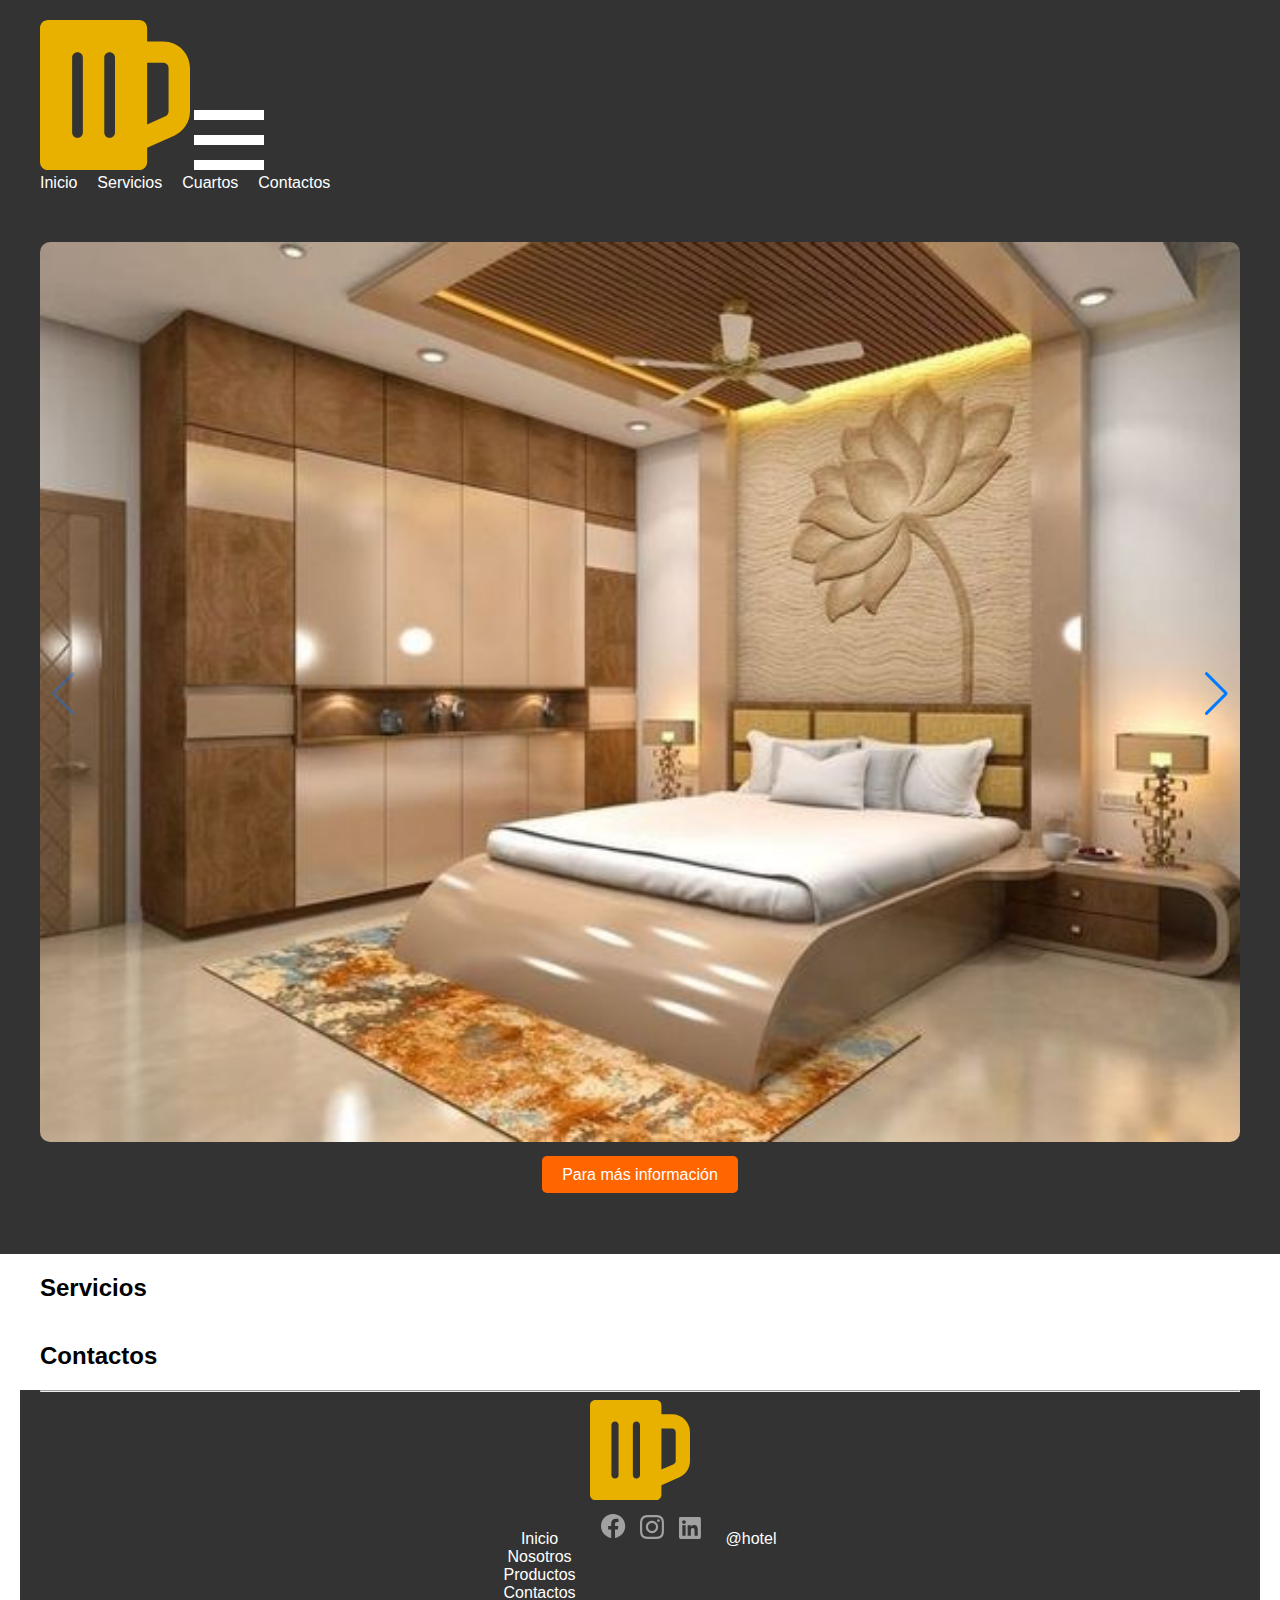
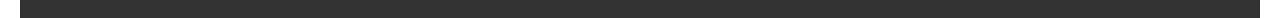
<file: web/index.html>
<!DOCTYPE html>
<html lang="en">
<head>
  <meta charset="UTF-8">
  <meta http-equiv="X-UA-Compatible" content="IE=edge">
  <meta name="viewport" content="width=device-width, initial-scale=1.0">
  <title>Hotel</title>
  <link rel="stylesheet" href="https://cdn.jsdelivr.net/npm/swiper/swiper-bundle.min.css" />
  <link rel="stylesheet" href="gio.css">
</head>
<body>
  <header>
    <div class="menu container">
      <a href="#" class="logo"><img src="images/logo.svg" alt="Logo"></a>
      <input type="checkbox" id="menu" />
      <label for="menu"><img src="images/menu.png" class="menu-icono" alt="Menú"></label>
      <nav class="navbar">
        <ul>
          <li><a href="#inicio">Inicio</a></li>
          <li><a href="#servicios">Servicios</a></li>
          <li><a href="#cuartos">Cuartos</a></li>
          <li><a href="#contactos">Contactos</a></li>
        </ul>
      </nav>
    </div>
    <div id="inicio" class="header-content container">
      <div class="swiper mySwiper-1">
        <div class="swiper-wrapper">
          <div class="swiper-slide"><img class="slider" src="images/slider1.jpg" alt="Slide 1"></div>
          <div class="swiper-slide"><img class="slider" src="images/slider2.jpg" alt="Slide 2"></div>
          <div class="swiper-slide"><img class="slider" src="images/slider3.jpg" alt="Slide 3"></div>
        </div>
        <div class="swiper-button-next"></div>
        <div class="swiper-button-prev"></div>
        <div class="swiper-pagination"></div>
      </div>
      <a href="#" class="enlace">Para más información</a>
    </div>
  </header>

  <section id="servicios" class="servicios">
    <div class="container">
      <h2>Servicios</h2>
      <!-- Contenido de servicios -->
    </div>
  </section>

  <section id="cuartos" class="habitaciones">
    <div class="swiper mySwiper-2 container">
      <div class="swiper-wrapper">
        <!-- Aquí van las habitaciones como en tu código actual -->
      </div>
      <div class="swiper-button-next"></div>
      <div class="swiper-button-prev"></div>
    </div>
  </section>

  <section id="contactos" class="contactos">
    <div class="container">
      <h2>Contactos</h2>
      <!-- Contenido de contactos -->
    </div>
  </section>

  <footer class="footer container">
    <hr>
    <div class="footer-txt">
      <img src="images/logo.svg" alt="Logo">
      <div class="links">
        <ul>
          <li><a href="#inicio">Inicio</a></li>
          <li><a href="#nosotros">Nosotros</a></li>
          <li><a href="#productos">Productos</a></li>
          <li><a href="#contactos">Contactos</a></li>
        </ul>
        <div class="socials">
          <img src="images/s1.svg" alt="Social 1">
          <img src="images/s2.svg" alt="Social 2">
          <img src="images/s3.svg" alt="Social 3">
        </div>
        <p>@hotel</p>
      </div>
    </div>
  </footer>
  <script src="https://cdn.jsdelivr.net/npm/swiper/swiper-bundle.min.js"></script>
  <script src="gio.js"></script>
</body>
</html>
</file>
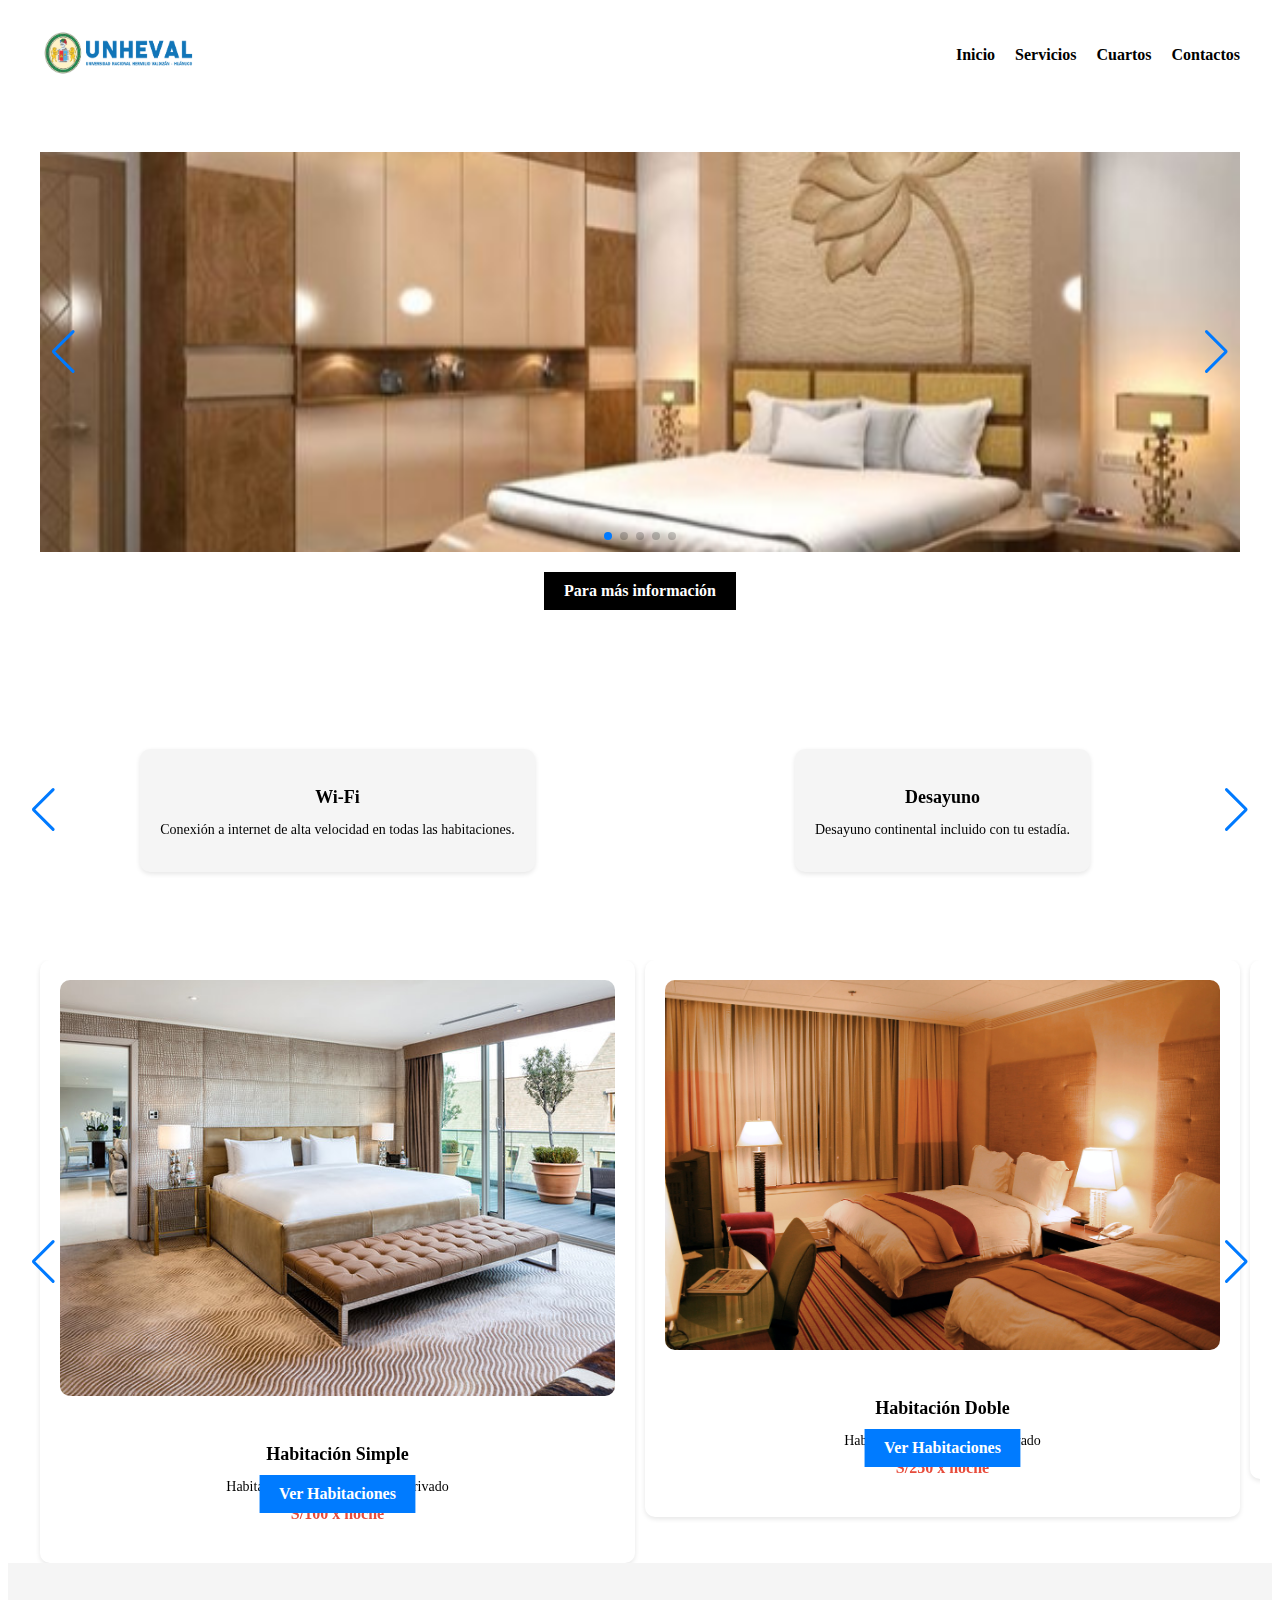
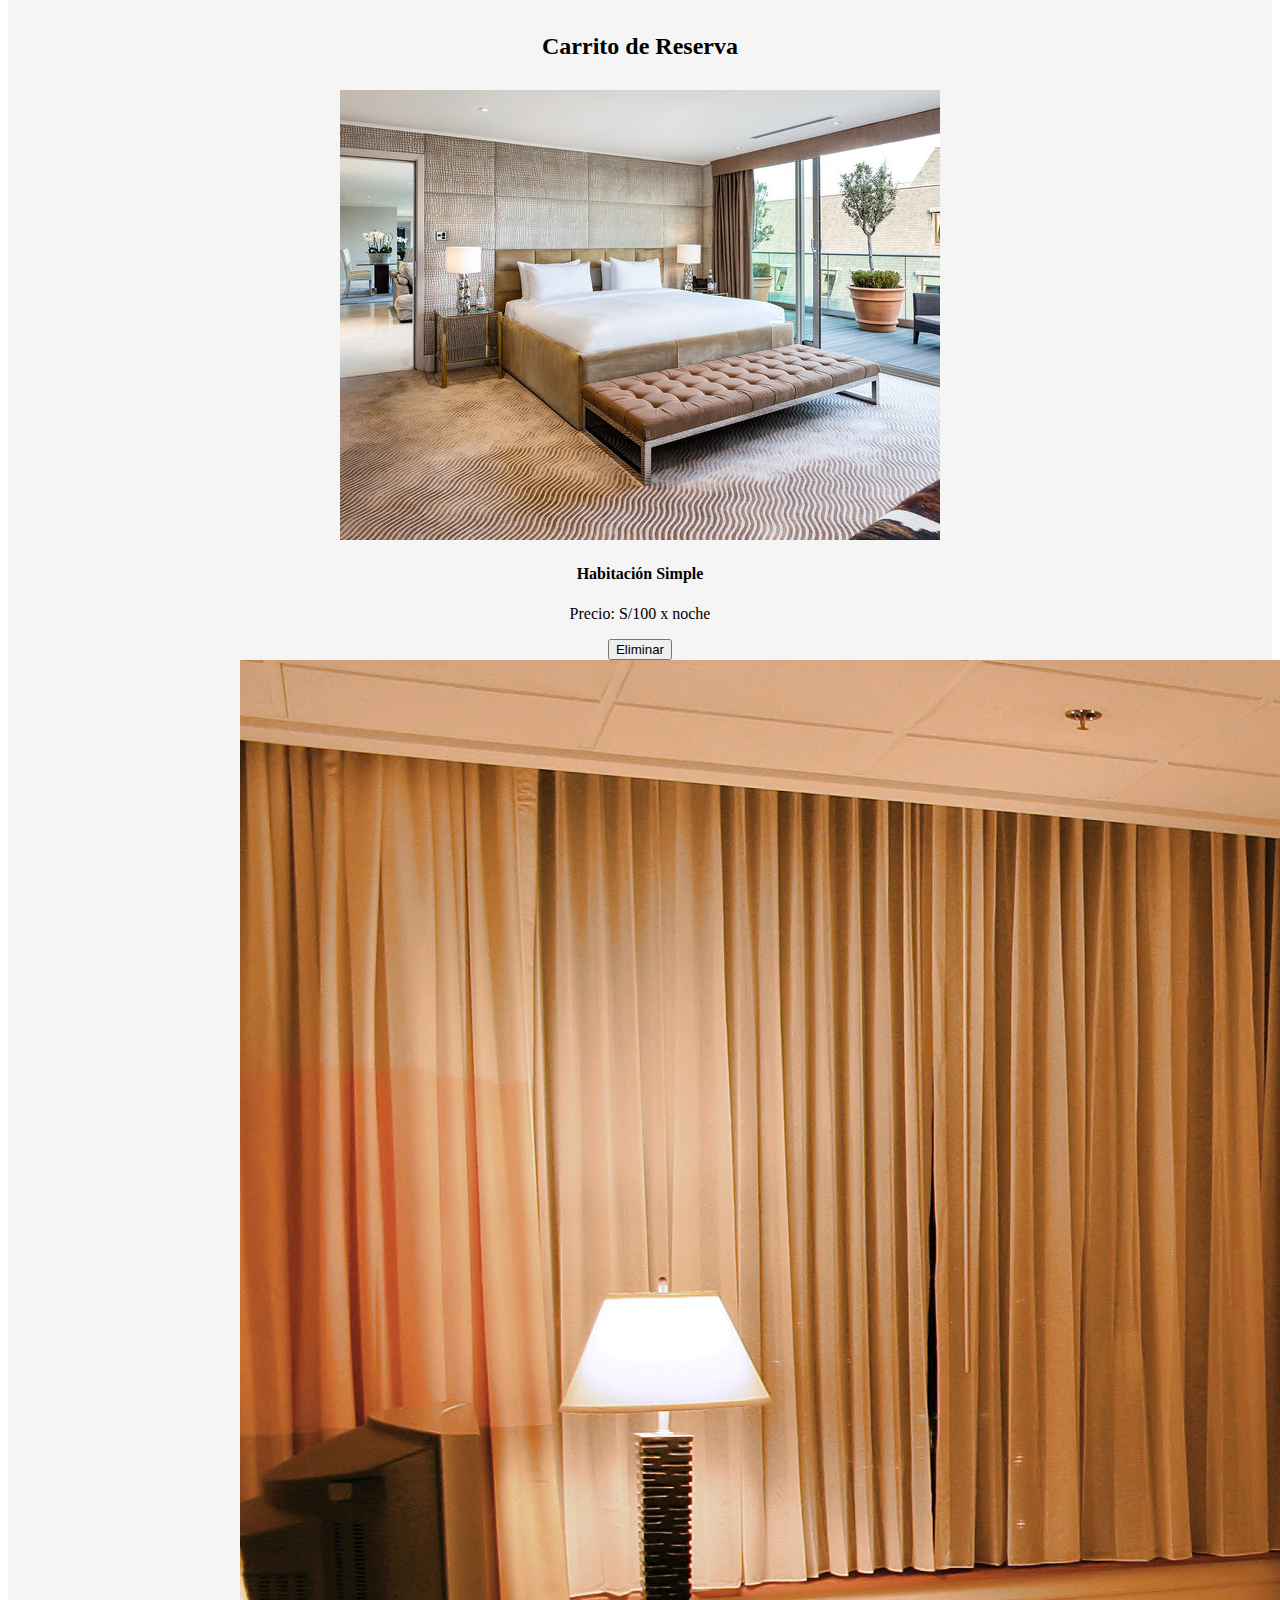
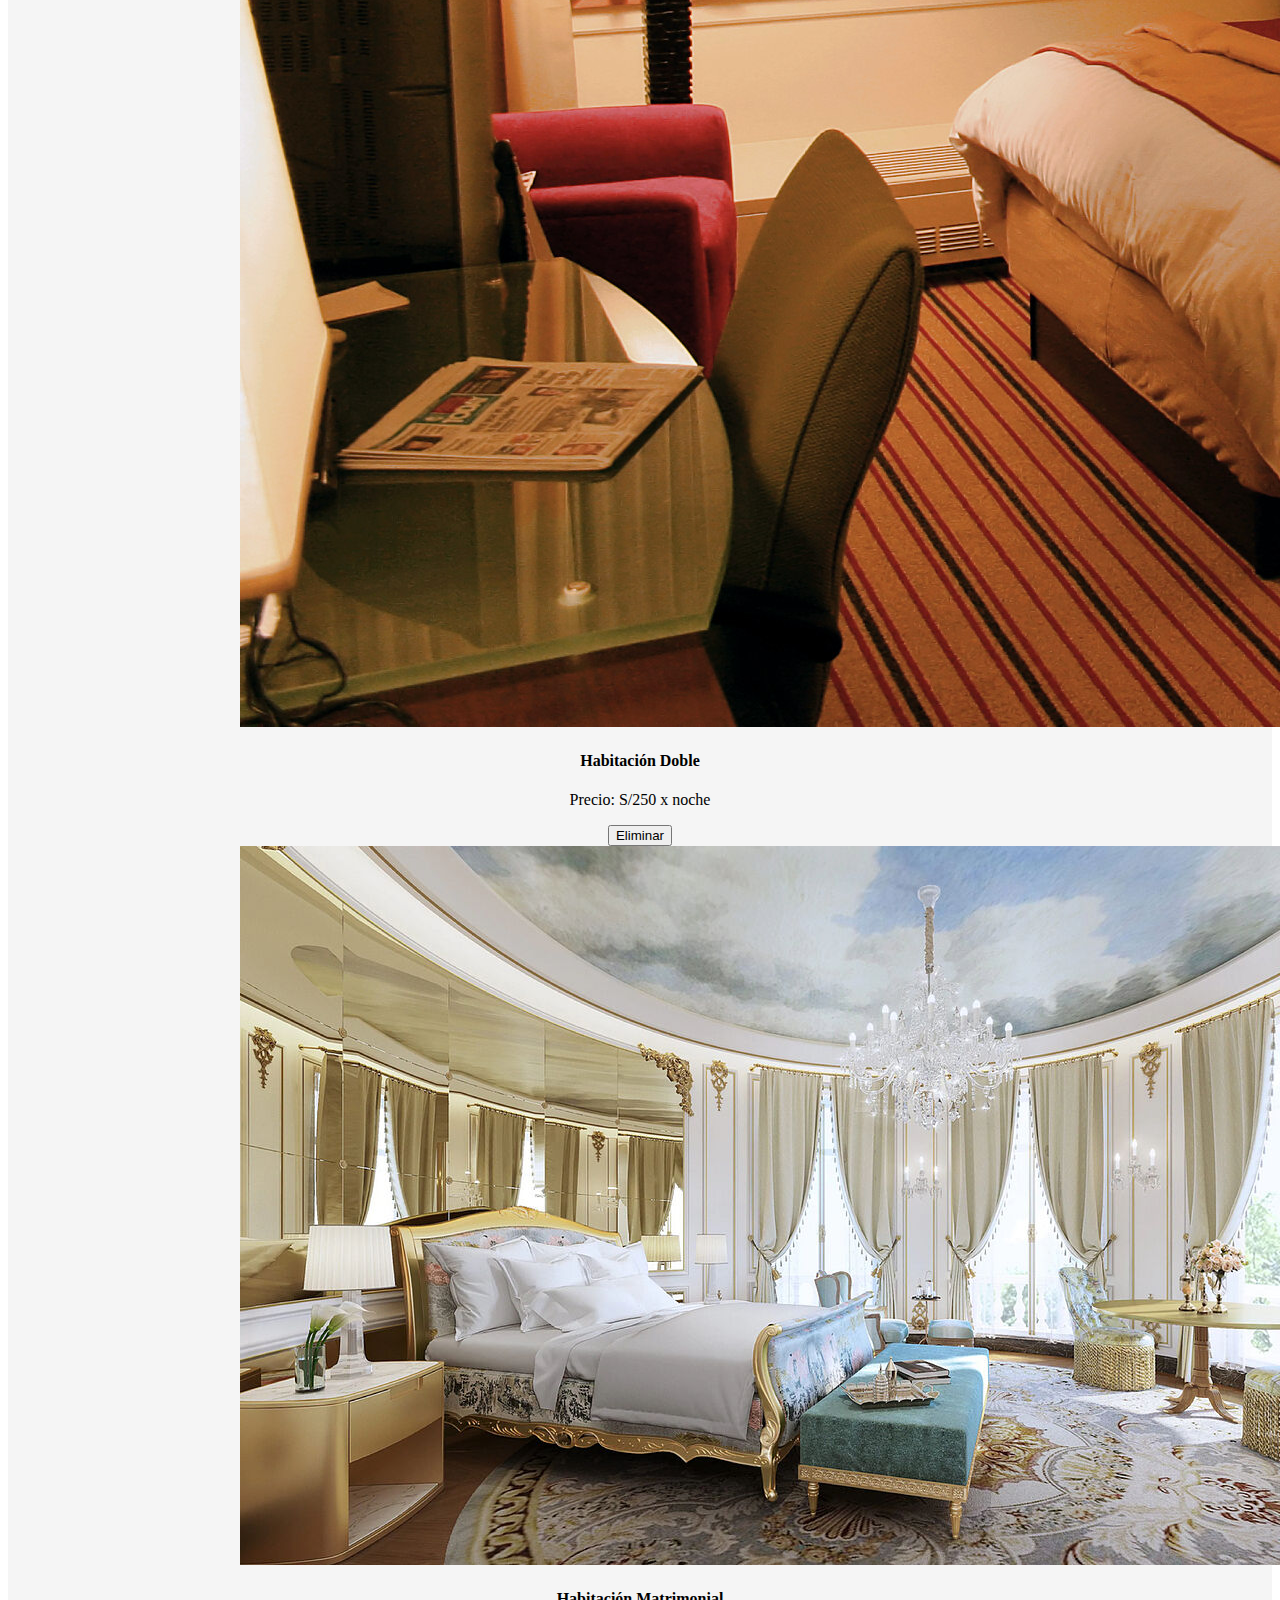
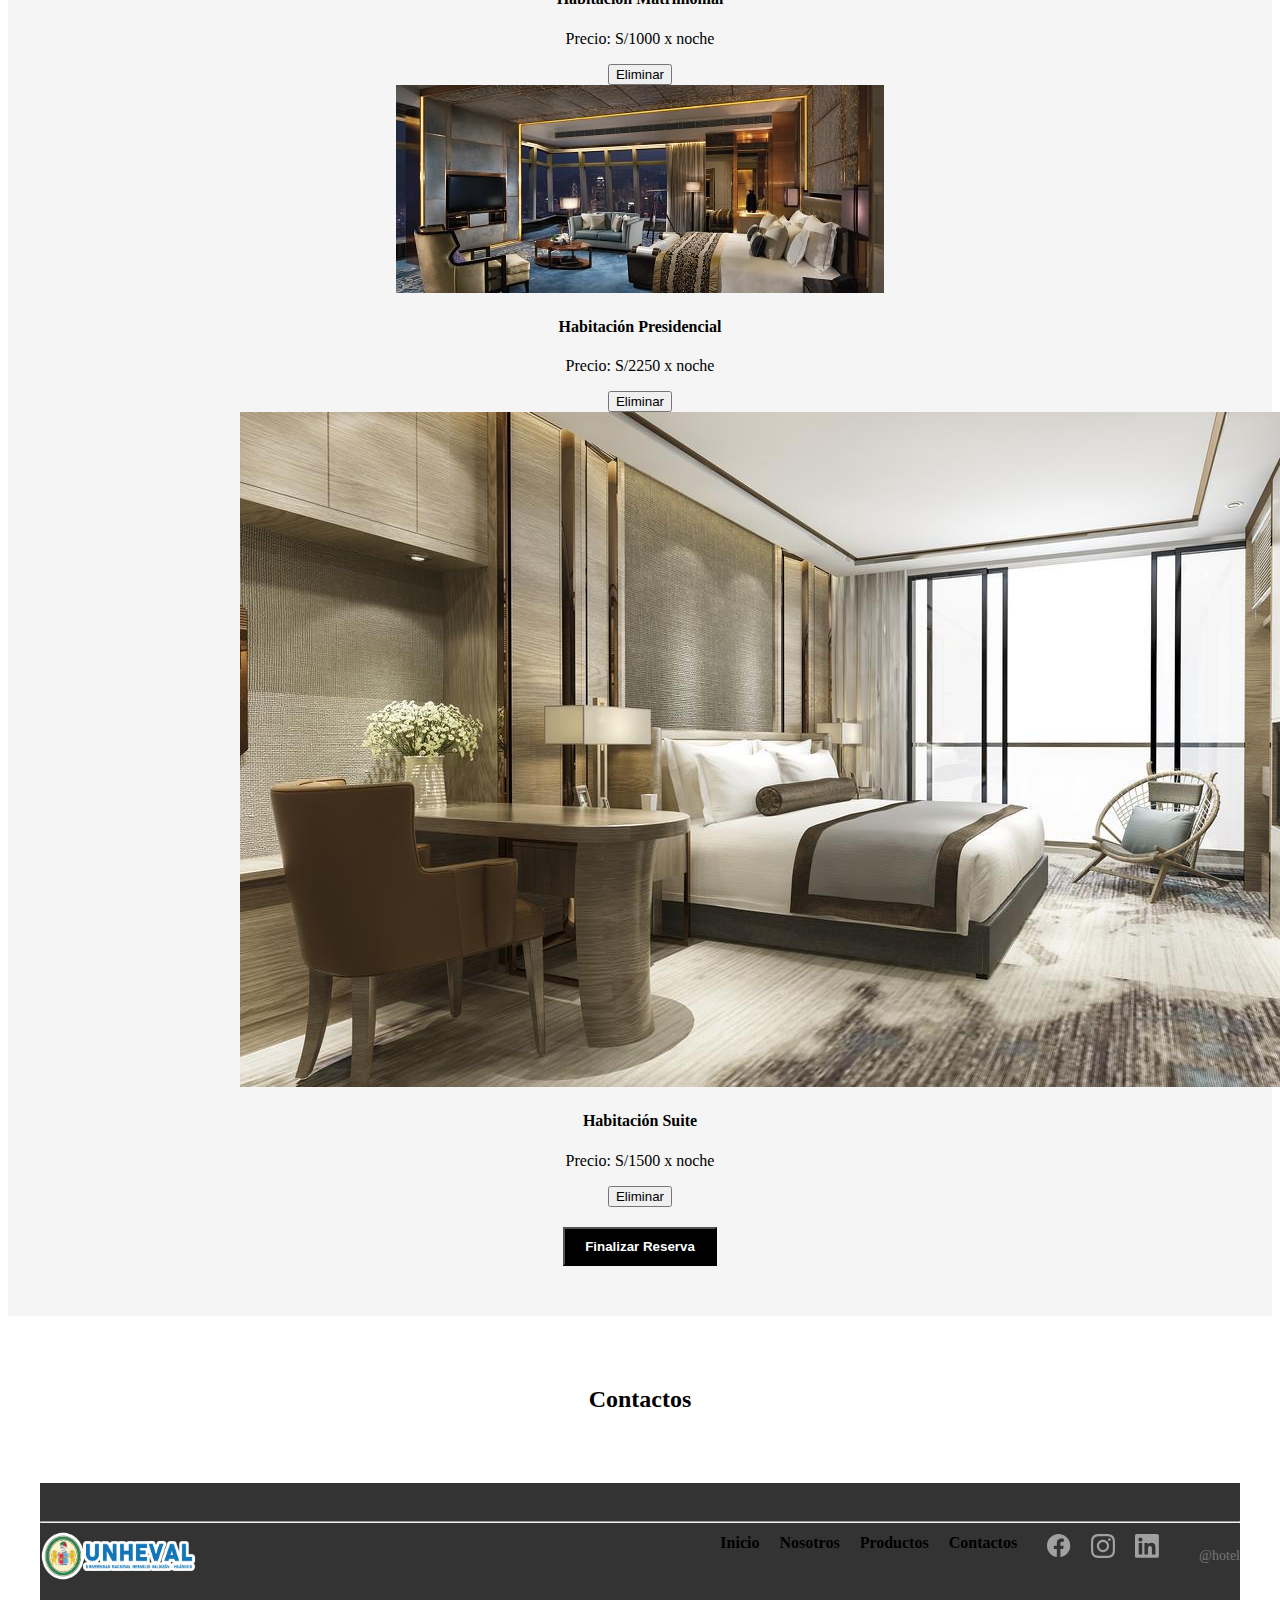
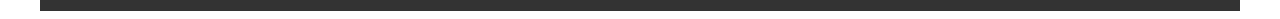
<file: gio.html>
<!DOCTYPE html>
<html lang="en">
<head>
  <meta charset="UTF-8">
  <meta http-equiv="X-UA-Compatible" content="IE=edge">
  <meta name="viewport" content="width=device-width, initial-scale=1.0">
  <title>Hotel</title>
  <link rel="stylesheet" href="https://cdn.jsdelivr.net/npm/swiper/swiper-bundle.min.css" />
  <link rel="stylesheet" href="gio.css">
</head>
<body>
  <header>
    <div class="menu container">
      <a href="#" class="logo"><img src="images/logo.png" alt="Logo"></a>
      <input type="checkbox" id="menu" />
      <label for="menu"><img src="images/menu.png" class="menu-icono" alt="Menú"></label>
      <nav class="navbar">
        <ul>
          <li><a href="#inicio">Inicio</a></li>
          <li><a href="#servicios">Servicios</a></li>
          <li><a href="#cuartos">Cuartos</a></li>
          <li><a href="#contactos">Contactos</a></li>
        </ul>
      </nav>
    </div>
    <div id="inicio" class="header-content container">
      <div class="swiper mySwiper-1">
        <div class="swiper-wrapper">
          <div class="swiper-slide"><img class="slider" src="images/slider1.jpg" alt="Slide 1"></div>
          <div class="swiper-slide"><img class="slider" src="images/slider2.jpg" alt="Slide 2"></div>
          <div class="swiper-slide"><img class="slider" src="images/slider3.jpg" alt="Slide 3"></div>
        </div>
        <div class="swiper-button-next"></div>
        <div class="swiper-button-prev"></div>
        <div class="swiper-pagination"></div>
      </div>
      <a href="#" class="enlace">Para más información</a>
    </div>
  </header>

  <section id="servicios" class="servicios">
    <div class="swiper mySwiper-2 container">
      <div class="swiper-wrapper">
        <div class="swiper-slide">
          <div class="service">
            <h3>Wi-Fi</h3>
            <p>Conexión a internet de alta velocidad en todas las habitaciones.</p>
          </div>
        </div>
        <div class="swiper-slide">
          <div class="service">
            <h3>Desayuno</h3>
            <p>Desayuno continental incluido con tu estadía.</p>
          </div>
        </div>
        <div class="swiper-slide">
          <div class="service">
            <h3>Limpieza</h3>
            <p>Servicio de limpieza diario para tu comodidad.</p>
          </div>
        </div>
        <div class="swiper-slide">
          <div class="service">
            <h3>Recepción 24/7</h3>
            <p>Recepción abierta las 24 horas del día para tu conveniencia.</p>
          </div>
        </div>
      </div>
      <div class="swiper-button-next"></div>
      <div class="swiper-button-prev"></div>
    </div>
  </section>

  <section id="cuartos" class="habitaciones">
    <div class="swiper mySwiper-3 container">
      <div class="swiper-wrapper">
        <div class="swiper-slide">
          <div class="product">
            <img src="images/b1.png" alt="Habitación Simple">
            <div class="product-txt">
              <h4>Habitación Simple</h4>
              <p>Habitación individual con baño privado</p>
              <span class="price">S/100 x noche</span>
              <a href="simple.html" class="btn-ver">Ver Habitaciones</a>
            </div>
          </div>
        </div>
        <div class="swiper-slide">
          <div class="product">
            <img src="images/b2.jpg" alt="Habitación Doble">
            <div class="product-txt">
              <h4>Habitación Doble</h4>
              <p>Habitación doble con baño privado</p>
              <span class="price">S/250 x noche</span>
              <a href="doble.html" class="btn-ver">Ver Habitaciones</a>
            </div>
          </div>
        </div>
        <div class="swiper-slide">
          <div class="product">
            <img src="images/b3.jpg" alt="Habitación Matrimonial">
            <div class="product-txt">
              <h4>Habitación Matrimonial</h4>
              <p>Habitación con jacuzzi</p>
              <span class="price">S/1000 x noche</span>
              <a href="matrimonial.html" class="btn-ver">Ver Habitaciones</a>
            </div>
          </div>
        </div>
        <div class="swiper-slide">
          <div class="product">
            <img src="images/b4.jpg" alt="Habitación Presidencial">
            <div class="product-txt">
              <h4>Habitación Presidencial</h4>
              <p>Habitación lujosa</p>
              <span class="price">S/2250 x noche</span>
              <a href="presidencial.html" class="btn-ver">Ver Habitaciones</a>
            </div>
          </div>
        </div>
        <div class="swiper-slide">
          <div class="product">
            <img src="images/b5.jpg" alt="Habitación Suite">
            <div class="product-txt">
              <h4>Habitación Suite</h4>
              <p>Habitación individual con jacuzzi</p>
              <span class="price">S/1500 x noche</span>
              <a href="suite.html" class="btn-ver">Ver Habitaciones</a>
            </div>
          </div>
        </div>
      </div>
      <div class="swiper-button-next"></div>
      <div class="swiper-button-prev"></div>
    </div>
  </section>

  <section id="carrito" class="carrito">
    <div class="container">
      <h2>Carrito de Reserva</h2>
      <div id="carrito-items"></div>
      <button id="finalizar-reserva" class="btn-reservar">Finalizar Reserva</button>
    </div>
  </section>

  <section id="contactos" class="contactos">
    <div class="container">
      <h2>Contactos</h2>
    </div>
  </section>

  <footer class="footer container">
    <hr>
    <div class="footer-txt">
      <img src="images/logo.png" alt="Logo">
      <div class="links">
        <ul>
          <li><a href="#inicio">Inicio</a></li>
          <li><a href="#nosotros">Nosotros</a></li>
          <li><a href="#productos">Productos</a></li>
          <li><a href="#contactos">Contactos</a></li>
        </ul>
        <div class="socials">
          <img src="images/s1.svg" alt="Social 1">
          <img src="images/s2.svg" alt="Social 2">
          <img src="images/s3.svg" alt="Social 3">
        </div>
        <p>@hotel</p>
      </div>
    </div>
  </footer>
  <script src="https://cdn.jsdelivr.net/npm/swiper/swiper-bundle.min.js"></script>
  <script src="script.js"></script>
</body>
</html>
</file>
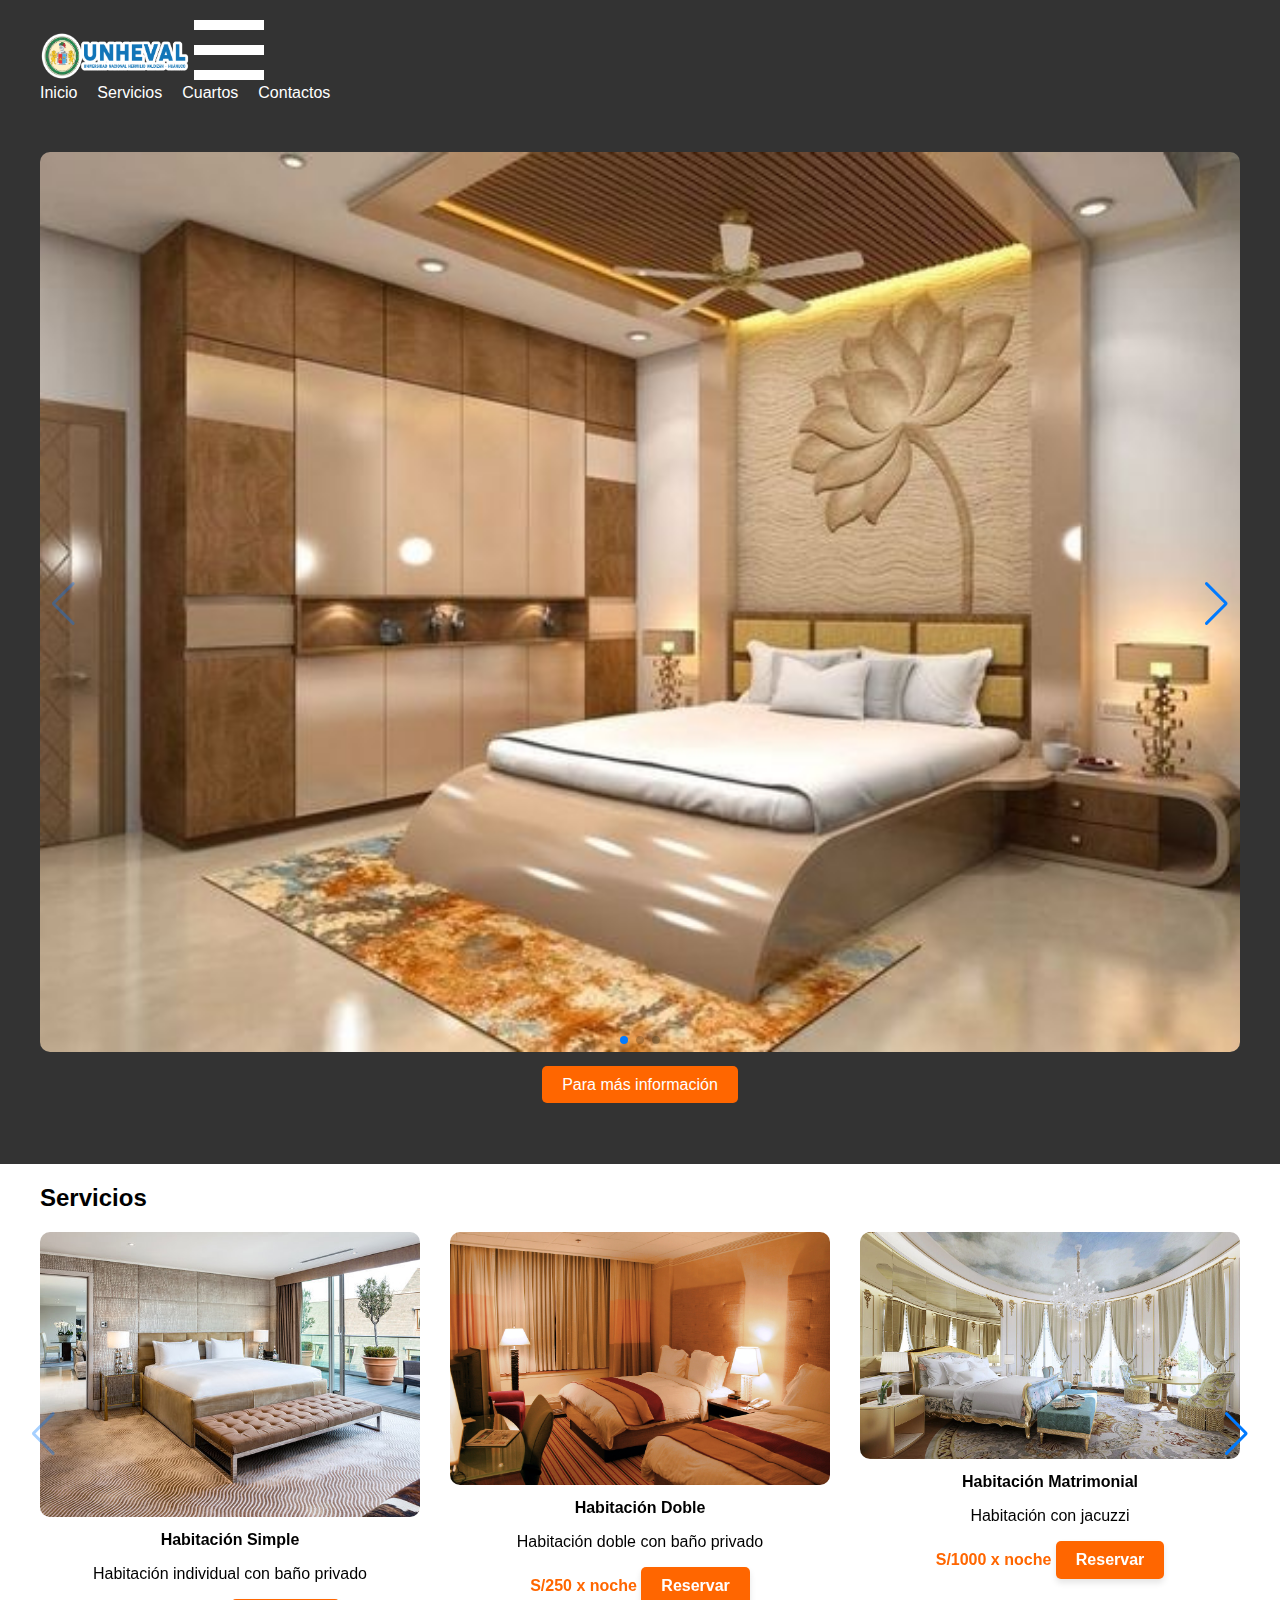
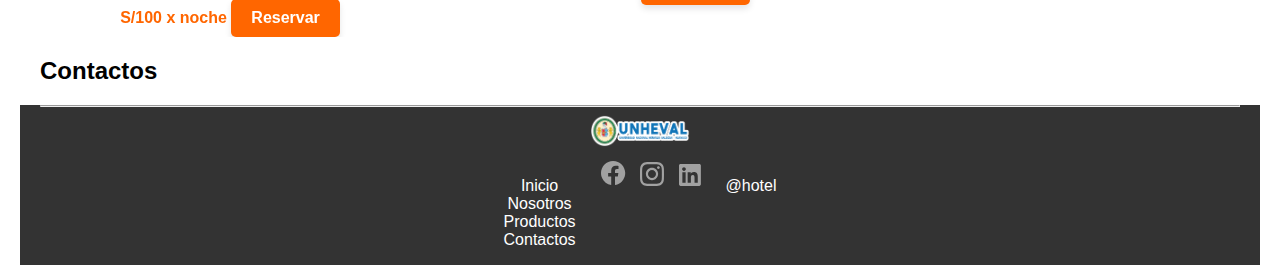
<file: web/gio.html>
<!DOCTYPE html>
<html lang="en">
<head>
  <meta charset="UTF-8">
  <meta http-equiv="X-UA-Compatible" content="IE=edge">
  <meta name="viewport" content="width=device-width, initial-scale=1.0">
  <title>Hotel</title>
  <link rel="stylesheet" href="https://cdn.jsdelivr.net/npm/swiper/swiper-bundle.min.css" />
  <link rel="stylesheet" href="gio.css">
</head>
<body>
  <header>
    <div class="menu container">
      <a href="#" class="logo"><img src="images/logo.png" alt="Logo"></a>
      <input type="checkbox" id="menu" />
      <label for="menu"><img src="images/menu.png" class="menu-icono" alt="Menú"></label>
      <nav class="navbar">
        <ul>
          <li><a href="#inicio">Inicio</a></li>
          <li><a href="#servicios">Servicios</a></li>
          <li><a href="#cuartos">Cuartos</a></li>
          <li><a href="#contactos">Contactos</a></li>
        </ul>
      </nav>
    </div>
    <div id="inicio" class="header-content container">
      <div class="swiper mySwiper-1">
        <div class="swiper-wrapper">
          <div class="swiper-slide"><img class="slider" src="images/slider1.jpg" alt="Slide 1"></div>
          <div class="swiper-slide"><img class="slider" src="images/slider2.jpg" alt="Slide 2"></div>
          <div class="swiper-slide"><img class="slider" src="images/slider3.jpg" alt="Slide 3"></div>
        </div>
        <div class="swiper-button-next"></div>
        <div class="swiper-button-prev"></div>
        <div class="swiper-pagination"></div>
      </div>
      <a href="#" class="enlace">Para más información</a>
    </div>
  </header>

  <section id="servicios" class="servicios">
    <div class="container">
      <h2>Servicios</h2>
      <!-- Contenido de servicios -->
    </div>
  </section>

  <section id="cuartos" class="habitaciones">
    <div class="swiper mySwiper-2 container">
      <div class="swiper-wrapper">
        <div class="swiper-slide">
          <div class="product">
            <img src="images/b1.png" alt="Habitación Simple">
            <div class="product-txt">
              <h4>Habitación Simple</h4>
              <p>Habitación individual con baño privado</p>
              <span class="price">S/100 x noche</span>
              <a href="#" class="btn-reservar">Reservar</a> 
            </div>
          </div>
        </div>
        <div class="swiper-slide">
          <div class="product">
            <img src="images/b2.jpg" alt="Habitación Doble">
            <div class="product-txt">
              <h4>Habitación Doble</h4>
              <p>Habitación doble con baño privado</p>
              <span class="price">S/250 x noche</span> 
              <a href="#" class="btn-reservar">Reservar</a> 
            </div>
          </div>
        </div>
        <div class="swiper-slide">
          <div class="product">
            <img src="images/b3.jpg" alt="Habitación Matrimonial">
            <div class="product-txt">
              <h4>Habitación Matrimonial</h4>
              <p>Habitación con jacuzzi</p>
              <span class="price">S/1000 x noche</span>
              <a href="#" class="btn-reservar">Reservar</a> 
            </div>
          </div>
        </div>
        <div class="swiper-slide">
          <div class="product">
            <img src="images/b4.jpg" alt="Habitación Presidencial">
            <div class="product-txt">
              <h4>Habitación Presidencial</h4>
              <p>Habitación lujosa</p>
              <span class="price">S/2250 x noche</span>
              <a href="#" class="btn-reservar">Reservar</a> 
            </div>
          </div>
        </div>
        <div class="swiper-slide">
          <div class="product">
            <img src="images/b5.jpg" alt="Habitación Suite">
            <div class="product-txt">
              <h4>Habitación Suite</h4>
              <p>Habitación individual con jacuzzi</p>
              <span class="price">S/1500 x noche</span>
              <a href="#" class="btn-reservar">Reservar</a> 
            </div>
          </div>
        </div>
      </div>
      <div class="swiper-button-next"></div>
      <div class="swiper-button-prev"></div>
    </div>
  </section>

  <section id="contactos" class="contactos">
    <div class="container">
      <h2>Contactos</h2>
      <!-- Contenido de contactos -->
    </div>
  </section>

  <footer class="footer container">
    <hr>
    <div class="footer-txt">
      <img src="images/logo.png" alt="Logo">
      <div class="links">
        <ul>
          <li><a href="#inicio">Inicio</a></li>
          <li><a href="#nosotros">Nosotros</a></li>
          <li><a href="#productos">Productos</a></li>
          <li><a href="#contactos">Contactos</a></li>
        </ul>
        <div class="socials">
          <img src="images/s1.svg" alt="Social 1">
          <img src="images/s2.svg" alt="Social 2">
          <img src="images/s3.svg" alt="Social 3">
        </div>
        <p>@hotel</p>
      </div>
    </div>
  </footer>
  <script src="https://cdn.jsdelivr.net/npm/swiper/swiper-bundle.min.js"></script>
  <script src="script.js"></script>
</body>
</html>
</file>
<file: web/gio.css>
/* General Styles */
body {
    font-family: Arial, sans-serif;
    margin: 0;
    padding: 0;
    box-sizing: border-box;
  }
  
  .container {
    max-width: 1200px;
    margin: 0 auto;
    padding: 0 20px;
  }
  
  /* Header Styles */
  header {
    background-color: #333;
    color: #fff;
    padding: 20px 0;
  }
  
  .logo img {
    max-width: 150px;
  }
  
  .menu input[type="checkbox"] {
    display: none;
  }
  
  .menu-icono {
    cursor: pointer;
  }
  
  .navbar ul {
    list-style: none;
    padding: 0;
    margin: 0;
    display: flex;
    gap: 20px;
  }
  
  .navbar a {
    color: #fff;
    text-decoration: none;
  }
  
  .header-content {
    text-align: center;
    padding: 50px 0;
  }
  
  .enlace {
    background-color: #ff6600;
    color: #fff;
    padding: 10px 20px;
    text-decoration: none;
    border-radius: 5px;
  }
  
  /* Swiper Styles */
  .swiper {
    margin-bottom: 20px;
  }
  
  .swiper-slide img {
    width: 100%;
    border-radius: 10px;
  }
  
  /* Product Styles */
  .product {
    text-align: center;
  }
  
  .product img {
    width: 100%;
    border-radius: 10px;
  }
  
  .product-txt h4 {
    margin: 10px 0 5px;
  }
  
  .product-txt .price {
    color: #ff6600;
    font-weight: bold;
  }
  
  /* Footer Styles */
  footer {
    background-color: #333;
    color: #fff;
    padding: 20px 0;
    text-align: center;
  }
  
  .footer-txt img {
    max-width: 100px;
    margin-bottom: 10px;
  }
  
  .footer .links {
    display: flex;
    justify-content: center;
    gap: 20px;
  }
  
  .footer .links ul {
    list-style: none;
    padding: 0;
  }
  
  .footer .links a {
    color: #fff;
    text-decoration: none;
  }
  
  .socials img {
    max-width: 30px;
    margin: 0 5px;
  }
  /* Botón Reservar */
.btn-reservar {
  display: inline-block;
  background-color: #ff6600; /* Color de fondo */
  color: #fff; /* Color de texto */
  padding: 10px 20px; /* Espaciado interno */
  font-size: 16px; /* Tamaño de fuente */
  font-weight: bold; /* Negrita */
  text-align: center; /* Alineación del texto */
  text-decoration: none; /* Sin subrayado */
  border-radius: 5px; /* Bordes redondeados */
  transition: background-color 0.3s ease; /* Transición suave */
  box-shadow: 0 4px 6px rgba(0, 0, 0, 0.1); /* Sombra */
}

.btn-reservar:hover {
  background-color: #e65c00; /* Color de fondo al pasar el ratón */
}

.btn-reservar:active {
  background-color: #cc5200; /* Color de fondo al hacer clic */
}

.btn-reservar:focus {
  outline: none; /* Sin borde de enfoque */
  box-shadow: 0 0 0 3px rgba(255, 102, 0, 0.5); /* Sombra de enfoque */
}
</file>
<file: gio.css>
/* Estilos básicos para el contenedor */
.container {
  max-width: 1200px;
  margin: 0 auto;
  padding: 0 20px;
}

/* Estilos para el menú */
.menu {
  display: flex;
  justify-content: space-between;
  align-items: center;
  padding: 20px 0;
}

.menu .logo img {
  height: 50px;
}

.menu input[type="checkbox"] {
  display: none;
}

.menu .menu-icono {
  display: none;
  width: 30px;
  cursor: pointer;
}

.menu .navbar {
  display: flex;
}

.menu .navbar ul {
  list-style: none;
  display: flex;
}

.menu .navbar ul li {
  margin-left: 20px;
}

.menu .navbar ul li a {
  text-decoration: none;
  color: #000;
  font-weight: bold;
}

/* Estilos para el header */
.header-content {
  text-align: center;
  padding: 50px 0;
}

.header-content .swiper {
  width: 100%;
  height: 400px;
}

.header-content .swiper-slide img {
  width: 100%;
  height: 100%;
  object-fit: cover;
}

.header-content .enlace {
  display: inline-block;
  margin-top: 20px;
  padding: 10px 20px;
  background: #000;
  color: #fff;
  text-decoration: none;
  font-weight: bold;
  transition: background 0.3s;
}

.header-content .enlace:hover {
  background: #333;
}

/* Estilos para la sección de servicios */
.servicios .swiper {
  width: 100%;
  height: 300px;
}

.servicios .swiper-slide {
  display: flex;
  justify-content: center;
  align-items: center;
}

.servicios .service {
  background: #f5f5f5;
  padding: 20px;
  border-radius: 10px;
  box-shadow: 0 2px 5px rgba(0,0,0,0.1);
}

/* Estilos para la sección de cuartos */
.habitaciones .swiper {
  width: 100%;
  height: auto;
}

.habitaciones .swiper-slide {
  display: flex;
  justify-content: center;
  align-items: center;
}

.habitaciones .product {
  background: #fff;
  padding: 20px;
  border-radius: 10px;
  box-shadow: 0 2px 5px rgba(0,0,0,0.1);
  text-align: center;
}

.habitaciones .product img {
  width: 100%;
  border-radius: 10px;
  margin-bottom: 20px;
}

.habitaciones .product-txt h4 {
  margin-bottom: 10px;
  font-size: 18px;
  font-weight: bold;
}

.habitaciones .product-txt p {
  margin-bottom: 10px;
  font-size: 14px;
}

.habitaciones .product-txt .price {
  display: block;
  margin-bottom: 20px;
  font-size: 16px;
  font-weight: bold;
  color: #e74c3c;
}

.habitaciones .product-txt .btn-ver {
  display: inline-block;
  padding: 10px 20px;
  background: #000;
  color: #fff;
  text-decoration: none;
  font-weight: bold;
  transition: background 0.3s;
}

.habitaciones .product-txt .btn-ver:hover {
  background: #333;
}

/* Estilos para la sección de carrito */
.carrito {
  padding: 50px 0;
}

.carrito h2 {
  text-align: center;
  margin-bottom: 20px;
}

.carrito #carrito-items {
  margin-bottom: 20px;
}

.carrito .btn-reservar {
  display: block;
  margin: 0 auto;
  padding: 10px 20px;
  background: #000;
  color: #fff;
  text-decoration: none;
  font-weight: bold;
  transition: background 0.3s;
}

.carrito .btn-reservar:hover {
  background: #333;
}

/* Estilos para la sección de contactos */
.contactos {
  padding: 50px 0;
}

.contactos h2 {
  text-align: center;
  margin-bottom: 20px;
}

/* Estilos para el footer */
.footer {
  padding: 20px 0;
}

.footer .footer-txt {
  display: flex;
  justify-content: space-between;
  align-items: center;
}

.footer .footer-txt img {
  height: 50px;
}

.footer .footer-txt .links {
  display: flex;
}

.footer .footer-txt .links ul {
  list-style: none;
  display: flex;
}

.footer .footer-txt .links ul li {
  margin-left: 20px;
}

.footer .footer-txt .links ul li a {
  text-decoration: none;
  color: #000;
  font-weight: bold;
}

.footer .footer-txt .socials img {
  width: 30px;
  margin-left: 10px;
}

.footer .footer-txt p {
  margin-left: 20px;
  font-size: 14px;
  color: #777;
}

/* Estilos para el modal */
.modal {
  display: none;
  position: fixed;
  z-index: 1;
  left: 0;
  top: 0;
  width: 100%;
  height: 100%;
  overflow: auto;
  background-color: rgba(0,0,0,0.4);
}

.modal-content {
  background-color: #fff;
  margin: 15% auto;
  padding: 20px;
  border: 1px solid #888;
  width: 80%;
  max-width: 500px;
  border-radius: 10px;
}

.close, .close-resumen {
  color: #aaa;
  float: right;
  font-size: 28px;
  font-weight: bold;
}

.close:hover, .close:focus, .close-resumen:hover, .close-resumen:focus {
  color: #000;
  text-decoration: none;
  cursor: pointer;
}

/* Estilos para el formulario */
.modal-content form {
  display: flex;
  flex-direction: column;
}

.modal-content form label {
  margin-bottom: 10px;
  font-weight: bold;
}

.modal-content form input {
  margin-bottom: 20px;
  padding: 10px;
  border: 1px solid #ddd;
  border-radius: 5px;
}

.modal-content form .btn-reservar {
  padding: 10px 20px;
  background: #000;
  color: #fff;
  text-decoration: none;
  font-weight: bold;
  transition: background 0.3s;
}

.modal-content form .btn-reservar:hover {
  background: #333;
}

.modal-content h2 {
  margin-bottom: 20px;
  text-align: center;
}

.modal-content #resumen-contenido {
  margin-bottom: 20px;
}

.modal-content #confirmar-reserva {
  display: block;
  margin: 0 auto;
  padding: 10px 20px;
  background: #000;
  color: #fff;
  text-decoration: none;
  font-weight: bold;
  transition: background 0.3s;
}

.modal-content #confirmar-reserva:hover {
  background: #333;
}
/* Estilos para los botones de servicio */
.servicios .btn-ver-servicio {
  display: inline-block;
  margin-top: 10px;
  padding: 10px 20px;
  background: #000;
  color: #fff;
  text-decoration: none;
  font-weight: bold;
  transition: background 0.3s;
}

.servicios .btn-ver-servicio:hover {
  background: #333;
}
/* Tamaño fijo para las imágenes */
.img-fixed-size {
  width: 300px; /* Ajusta este valor según tus necesidades */
  height: 200px; /* Ajusta este valor según tus necesidades */
  object-fit: cover;
}

/* Para que las imágenes sean responsivas */
@media (max-width: 600px) {
  .img-fixed-size {
    width: 100%;
    height: auto;
  }
}

/* Estilo para el botón de volver */
.btn-volver {
  display: inline-block;
  margin-top: 20px;
  padding: 10px 20px;
  background-color: #007bff;
  color: #fff;
  text-align: center;
  text-decoration: none;
  border-radius: 5px;
  transition: background-color 0.3s ease;
}

.btn-volver:hover {
  background-color: #0056b3;
}
/* Estilos para la sección de servicios */
.servicios .swiper-slide .service {
  background: #f5f5f5;
  padding: 20px;
  border-radius: 10px;
  box-shadow: 0 2px 5px rgba(0,0,0,0.1);
  text-align: center;
}

.servicios .swiper-slide .service h3 {
  margin-bottom: 10px;
  font-size: 18px;
  font-weight: bold;
}

.servicios .swiper-slide .service p {
  font-size: 14px;
}

/* Estilos para el carrusel de imágenes en las habitaciones */
.habitaciones .swiper-slide .product .product-txt {
  position: relative;
}

.habitaciones .swiper-slide .product .product-txt .btn-ver {
  position: absolute;
  bottom: 10px;
  left: 50%;
  transform: translateX(-50%);
  background: #007bff;
  color: #fff;
}

.habitaciones .swiper-slide .product .product-txt .btn-ver:hover {
  background: #0056b3;
}

/* Estilos para el carrito */
.carrito {
  background: #f5f5f5;
  padding: 50px 0;
}

.carrito .container {
  max-width: 800px;
  margin: 0 auto;
  text-align: center;
}

.carrito .container h2 {
  margin-bottom: 30px;
  font-size: 24px;
}

.carrito .container #carrito-items {
  margin-bottom: 20px;
}

/* Estilos para el footer */
.footer {
  background: #333;
  color: #fff;
  padding: 30px 0;
}

.footer .footer-txt {
  display: flex;
  justify-content: space-between;
  align-items: center;
}

.footer .footer-txt .links {
  display: flex;
  gap: 20px;
}

.footer .footer-txt .links ul {
  list-style: none;
  padding: 0;
  margin: 0;
}

.footer .footer-txt .links ul li {
  margin-bottom: 10px;
}

.footer .footer-txt .links a {
  color: #fff;
  text-decoration: none;
}

.footer .footer-txt .links a:hover {
  text-decoration: underline;
}

.footer .footer-txt .socials {
  display: flex;
  gap: 10px;
}

.footer .footer-txt .socials img {
  width: 24px;
  height: 24px;
}
</file>
